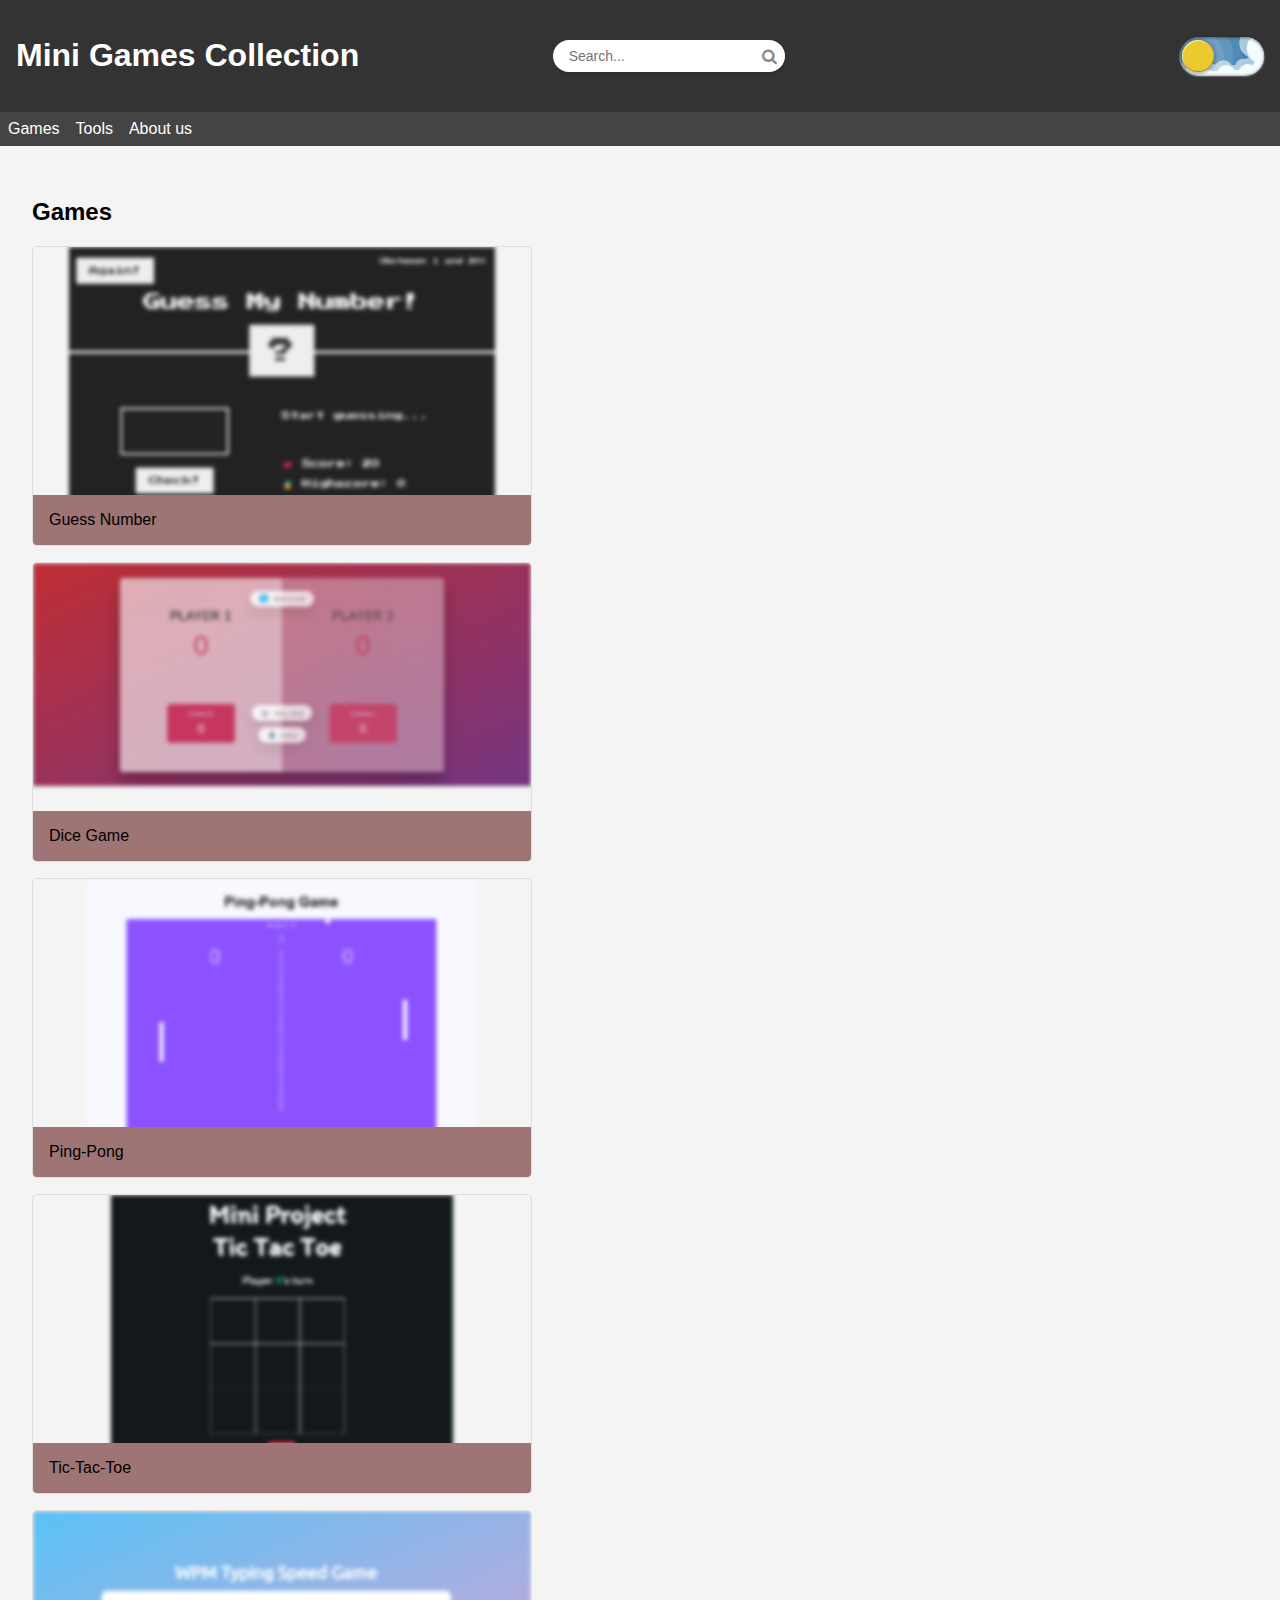
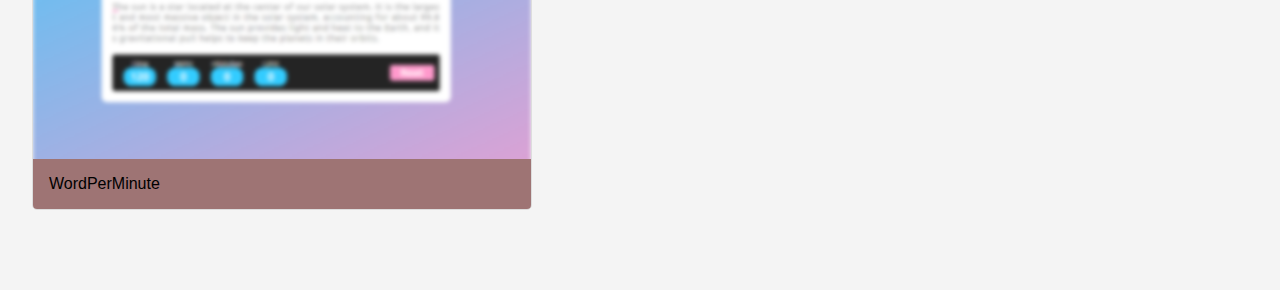
<file: index.html>
<!DOCTYPE html>
<html lang="en">

<head>
  <meta charset="UTF-8" />
  <meta name="viewport" content="width=device-width, initial-scale=1.0" />
  <link rel="stylesheet" href="style.css" />
  <link rel="stylesheet" href="toggleButton.css">
  <link rel="stylesheet" href="search-bar.css">
  <link rel="stylesheet" href="https://cdnjs.cloudflare.com/ajax/libs/font-awesome/4.7.0/css/font-awesome.min.css">
  <link rel="stylesheet" href="https://cdnjs.cloudflare.com/ajax/libs/font-awesome/4.7.0/css/font-awesome.min.css">
  <script defer src="script.js"></script>
  <title>Mini Games Collection</title>
</head>

<body>
  <header>
    <h1>Mini Games Collection</h1>


    <div class="search-container">
      <input type="text" id="searchBar" oninput="search()" placeholder="Search..." />
      <i class="fa fa-search"></i>
    </div>

    <div id="searchResults"></div>


    <label class="theme-switch">
      <input type="checkbox" class="theme-switch__checkbox" id="darkModeToggle">
      <div class="theme-switch__container">
        <div class="theme-switch__clouds"></div>
        <div class="theme-switch__stars-container">
          <svg xmlns="http://www.w3.org/2000/svg" viewBox="0 0 144 55" fill="none">
            <path fill-rule="evenodd" clip-rule="evenodd"
              d="M135.831 3.00688C135.055 3.85027 134.111 4.29946 133 4.35447C134.111 4.40947 135.055 4.85867 135.831 5.71123C136.607 6.55462 136.996 7.56303 136.996 8.72727C136.996 7.95722 137.172 7.25134 137.525 6.59129C137.886 5.93124 138.372 5.39954 138.98 5.00535C139.598 4.60199 140.268 4.39114 141 4.35447C139.88 4.2903 138.936 3.85027 138.16 3.00688C137.384 2.16348 136.996 1.16425 136.996 0C136.996 1.16425 136.607 2.16348 135.831 3.00688ZM31 23.3545C32.1114 23.2995 33.0551 22.8503 33.8313 22.0069C34.6075 21.1635 34.9956 20.1642 34.9956 19C34.9956 20.1642 35.3837 21.1635 36.1599 22.0069C36.9361 22.8503 37.8798 23.2903 39 23.3545C38.2679 23.3911 37.5976 23.602 36.9802 24.0053C36.3716 24.3995 35.8864 24.9312 35.5248 25.5913C35.172 26.2513 34.9956 26.9572 34.9956 27.7273C34.9956 26.563 34.6075 25.5546 33.8313 24.7112C33.0551 23.8587 32.1114 23.4095 31 23.3545ZM0 36.3545C1.11136 36.2995 2.05513 35.8503 2.83131 35.0069C3.6075 34.1635 3.99559 33.1642 3.99559 32C3.99559 33.1642 4.38368 34.1635 5.15987 35.0069C5.93605 35.8503 6.87982 36.2903 8 36.3545C7.26792 36.3911 6.59757 36.602 5.98015 37.0053C5.37155 37.3995 4.88644 37.9312 4.52481 38.5913C4.172 39.2513 3.99559 39.9572 3.99559 40.7273C3.99559 39.563 3.6075 38.5546 2.83131 37.7112C2.05513 36.8587 1.11136 36.4095 0 36.3545ZM56.8313 24.0069C56.0551 24.8503 55.1114 25.2995 54 25.3545C55.1114 25.4095 56.0551 25.8587 56.8313 26.7112C57.6075 27.5546 57.9956 28.563 57.9956 29.7273C57.9956 28.9572 58.172 28.2513 58.5248 27.5913C58.8864 26.9312 59.3716 26.3995 59.9802 26.0053C60.5976 25.602 61.2679 25.3911 62 25.3545C60.8798 25.2903 59.9361 24.8503 59.1599 24.0069C58.3837 23.1635 57.9956 22.1642 57.9956 21C57.9956 22.1642 57.6075 23.1635 56.8313 24.0069ZM81 25.3545C82.1114 25.2995 83.0551 24.8503 83.8313 24.0069C84.6075 23.1635 84.9956 22.1642 84.9956 21C84.9956 22.1642 85.3837 23.1635 86.1599 24.0069C86.9361 24.8503 87.8798 25.2903 89 25.3545C88.2679 25.3911 87.5976 25.602 86.9802 26.0053C86.3716 26.3995 85.8864 26.9312 85.5248 27.5913C85.172 28.2513 84.9956 28.9572 84.9956 29.7273C84.9956 28.563 84.6075 27.5546 83.8313 26.7112C83.0551 25.8587 82.1114 25.4095 81 25.3545ZM136 36.3545C137.111 36.2995 138.055 35.8503 138.831 35.0069C139.607 34.1635 139.996 33.1642 139.996 32C139.996 33.1642 140.384 34.1635 141.16 35.0069C141.936 35.8503 142.88 36.2903 144 36.3545C143.268 36.3911 142.598 36.602 141.98 37.0053C141.372 37.3995 140.886 37.9312 140.525 38.5913C140.172 39.2513 139.996 39.9572 139.996 40.7273C139.996 39.563 139.607 38.5546 138.831 37.7112C138.055 36.8587 137.111 36.4095 136 36.3545ZM101.831 49.0069C101.055 49.8503 100.111 50.2995 99 50.3545C100.111 50.4095 101.055 50.8587 101.831 51.7112C102.607 52.5546 102.996 53.563 102.996 54.7273C102.996 53.9572 103.172 53.2513 103.525 52.5913C103.886 51.9312 104.372 51.3995 104.98 51.0053C105.598 50.602 106.268 50.3911 107 50.3545C105.88 50.2903 104.936 49.8503 104.16 49.0069C103.384 48.1635 102.996 47.1642 102.996 46C102.996 47.1642 102.607 48.1635 101.831 49.0069Z"
              fill="currentColor"></path>
          </svg>
        </div>
        <div class="theme-switch__circle-container">
          <div class="theme-switch__sun-moon-container">
            <div class="theme-switch__moon">
              <div class="theme-switch__spot"></div>
              <div class="theme-switch__spot"></div>
              <div class="theme-switch__spot"></div>
            </div>
          </div>
        </div>
      </div>
    </label>
  </header>

  <nav>
    <ul>
      <li>
        <a href="javascript:void(0);" onclick="showSection('games')">Games</a>
      </li>
      <li>
        <a href="javascript:void(0);" onclick="showSection('tools')">Tools</a>
      </li>
      <li>
        <a href="javascript:void(0);" onclick="showSection('about')">About us</a>
      </li>
    </ul>
  </nav>

  <main>
    <section id="games">
      <h2>Games</h2>
      <div class="tile" onclick="previewCode('game1')">
        <img src="games\GuessNumber\img.png" alt="Game 1 " />
        <p>Guess Number</p>
      </div>
      <div class="tile" onclick="previewCode('game2')">
        <img src="games\DiceGame\img.png" alt="Game 2" />
        <p>Dice Game</p>
      </div>
      <div class="tile" onclick="previewCode('game3')">
        <img src="games/Ping-Pong/img.png" alt="Game 3" />
        <p>Ping-Pong</p>
      </div>
      <div class="tile" onclick="previewCode('game4')">
        <img src="games/Tic-Tac-Toe/img.png" alt="Game 4" />
        <p>Tic-Tac-Toe</p>
      </div>

      <div class="tile" onclick="previewCode('game5')">
        <img src="games/WordPerMinute/img.png" alt="Game 5" />
        <p>WordPerMinute</p>
      </div>
      <!-- <div class="tile" onclick="previewCode('game6')">
        <img src="images/game4_preview.jpg" alt="Game 6" />
        <p>Game 6</p>
      </div>

      <div class="tile" onclick="previewCode('game7')">
        <img src="images/game5_preview.jpg" alt="Game 7" />
        <p>Game 7</p>
      </div>
      <div class="tile" onclick="previewCode('game8')">
        <img src="images/game4_preview.jpg" alt="Game 8" />
        <p>Game 8</p>
      </div>

      <div class="tile" onclick="previewCode('game9')">
        <img src="images/game5_preview.jpg" alt="Game 9" />
        <p>Game 9</p>
      </div>
      <div class="tile" onclick="previewCode('game10')">
        <img src="images/game4_preview.jpg" alt="Game 10" />
        <p>Game 10</p>
      </div> -->

      <!-- Add more game tiles as needed -->
    </section>

    <section id="tools">
      <h2>Tools</h2>
      <div class="tile" onclick="previewCode('tool1')">
        <img src="tools/WeatherApp/img.png" alt="Tool 1" />
        <p>WeatherApp</p>
      </div>
      <div class="tile" onclick="previewCode('tool2')">
        <img src="tools/Qrcode/img.png" alt="Tool 2" />
        <p>Qrcode creater</p>
      </div>
      <div class="tile" onclick="previewCode('tool3')">
        <img src="tools/PasswordGenrator/img.png" alt="Tool 3" />
        <p>Password Genrator</p>
      </div>
      <div class="tile" onclick="previewCode('tool4')">
        <img src="tools/ImageSearchEngine/img.png" alt="Tool 4" />
        <p>Image Search</p>
      </div>
      <div class="tile" onclick="previewCode('tool5')">
        <img src="tools/CurrancyExchange/img.png" alt="Tool 5" />
        <p>Currency Converter</p>
      </div>
      <!-- <div class="tile" onclick="previewCode('tool6')">
        <img src="images/tool1_preview.jpg" alt="Tool 6" />
        <p>Tool 6</p>
      </div>
      <div class="tile" onclick="previewCode('tool7')">
        <img src="images/tool1_preview.jpg" alt="Tool 7" />
        <p>Tool 7</p>
      </div>
      <div class="tile" onclick="previewCode('tool8')">
        <img src="images/tool1_preview.jpg" alt="Tool 8" />
        <p>Tool 8</p>
      </div>
      <div class="tile" onclick="previewCode('tool9')">
        <img src="images/tool1_preview.jpg" alt="Tool 9" />
        <p>Tool 9</p>
      </div>
      <div class="tile" onclick="previewCode('tool10')">
        <img src="images/tool1_preview.jpg" alt="Tool 10" />
        <p>Tool 10</p>
      </div> -->
      <!-- Add more tool tiles as needed -->
    </section>

    <section id="about">
      <h2>About us</h2>
      <div class="tile" onclick="previewCode('survey')">
        <img src="aboutus/AngularProject/img.png" alt="survey" />
        <p>Survey form</p>
        <!-- Add content for the About us section -->
    </section>
  </main>


  <footer>
    <!-- Add footer content if needed -->
  </footer>
</body>

</html>
</file>
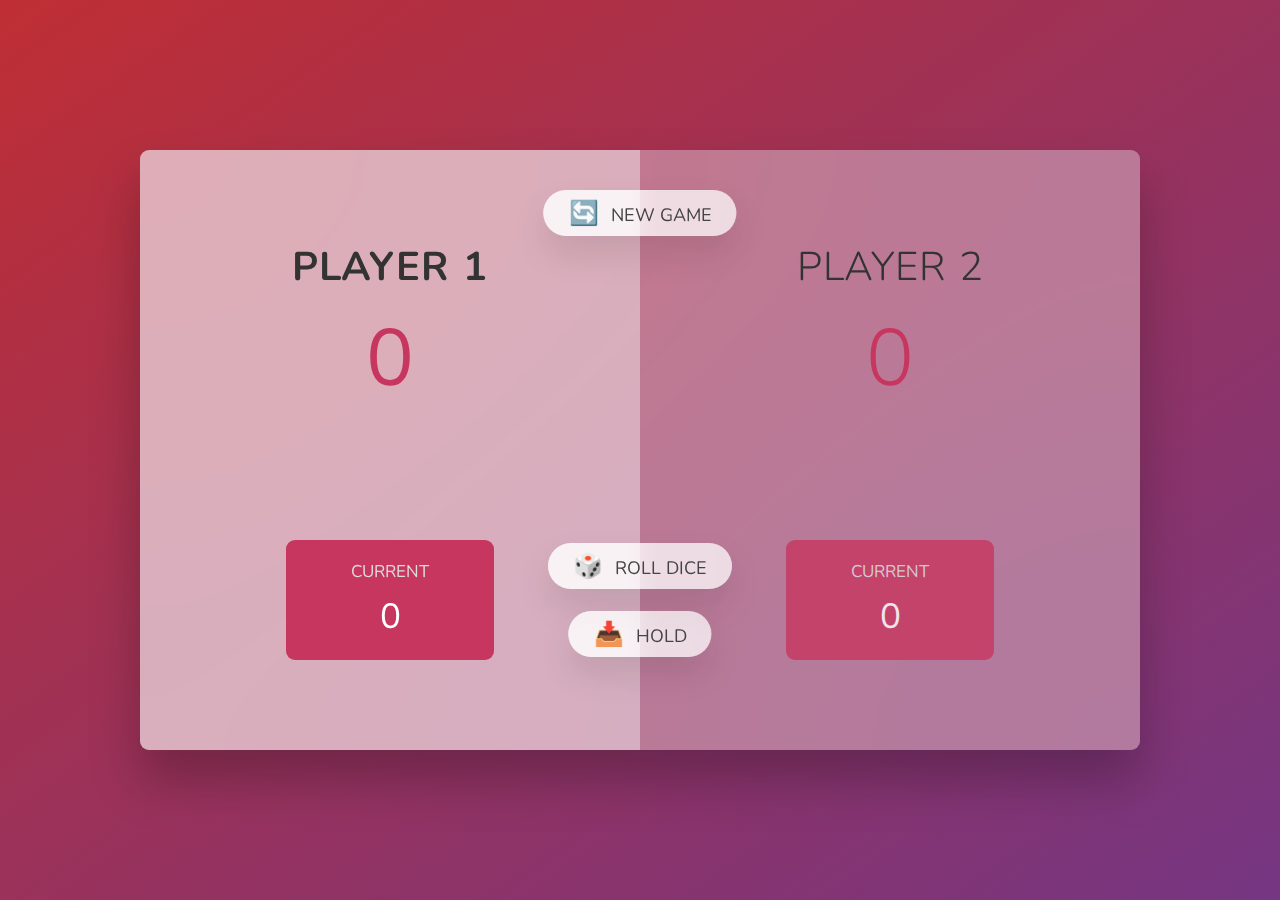
<file: games/DiceGame/index.html>
<!DOCTYPE html>
<html lang="en">
  <head>
    <meta charset="UTF-8" />
    <meta name="viewport" content="width=device-width, initial-scale=1.0" />
    <meta http-equiv="X-UA-Compatible" content="ie=edge" />
    <link rel="stylesheet" href="style.css" />
    <title>Pig Game</title>
  </head>
  <body>
    <main>
      <section class="player player--0 player--active">
        <h2 class="name" id="name--0">Player 1</h2>
        <p class="score" id="score--0">43</p>
        <div class="current">
          <p class="current-label">Current</p>
          <p class="current-score" id="current--0">0</p>
        </div>
      </section>
      <section class="player player--1">
        <h2 class="name" id="name--1">Player 2</h2>
        <p class="score" id="score--1">24</p>
        <div class="current">
          <p class="current-label">Current</p>
          <p class="current-score" id="current--1">0</p>
        </div>
      </section>

      <img src="dice-5.png" alt="Playing dice" class="dice" />
      <button class="btn btn--new">🔄 New game</button>
      <button class="btn btn--roll">🎲 Roll dice</button>
      <button class="btn btn--hold">📥 Hold</button>
    </main>
    <script src="script.js"></script>
  </body>
</html>
</file>
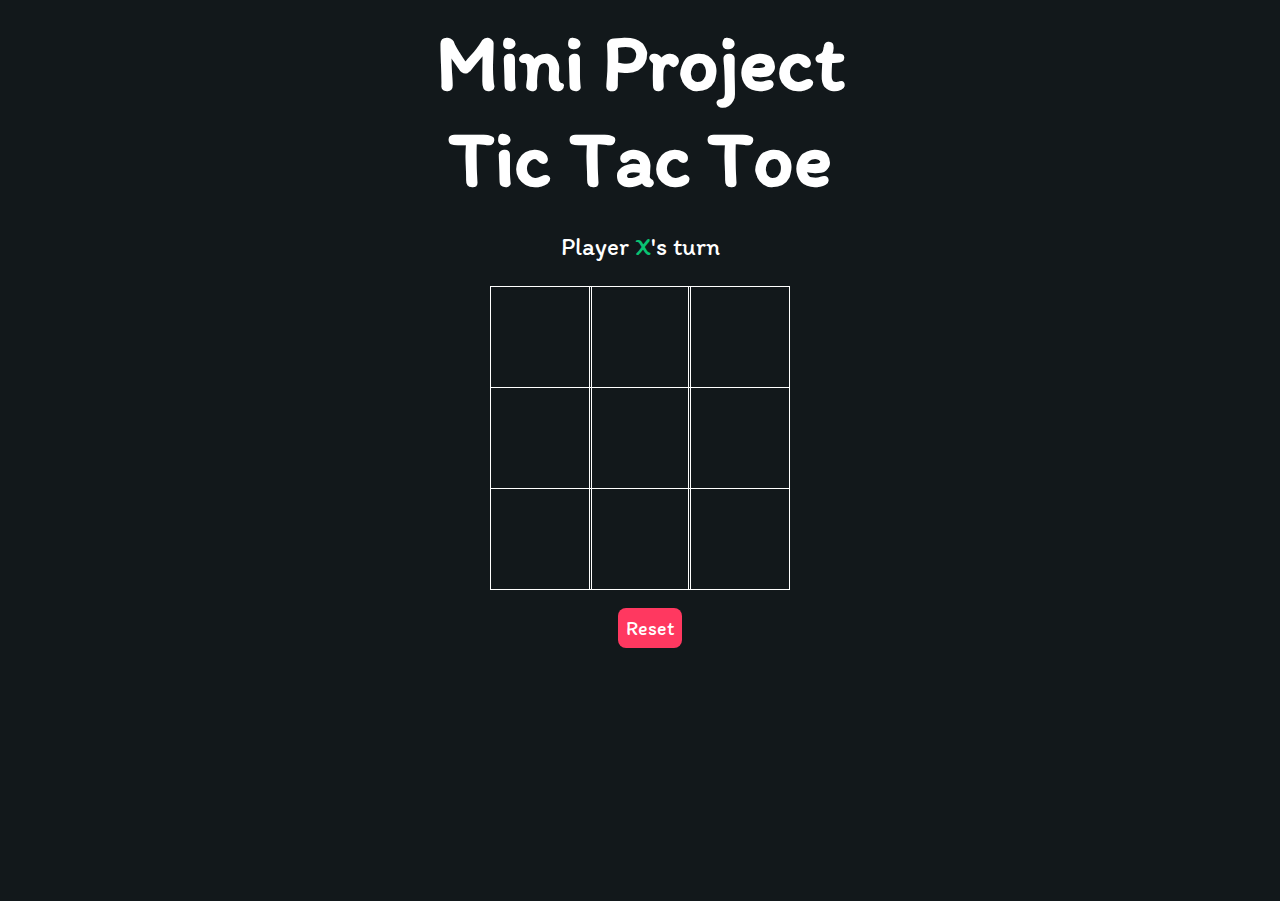
<file: games/Tic-Tac-Toe/index.html>
<html lang="en">

<head>
    <meta charset="UTF-8">
    <meta http-equiv="X-UA-Compatible" content="IE=edge">
    <meta name="viewport" content="width=device-width, initial-scale=1.0">
    <link rel="stylesheet" href="style.css">
    <link rel="preconnect" href="https://fonts.gstatic.com">
    <link href="https://fonts.googleapis.com/css2?family=Itim&display=swap" rel="stylesheet">
    <script src="./script.js"></script>
    <title>Tic-Tac-Toe</title>
</head>

<body>
    <main class="background">
        <section class="title">
            <h1>Mini Project <br>Tic Tac Toe</h1>
        </section>
        <section class="display">
            Player <span class="display-player playerX">X</span>'s turn
        </section>
        <section class="container">
            <div class="tile"></div>
            <div class="tile"></div>
            <div class="tile"></div>
            <div class="tile"></div>
            <div class="tile"></div>
            <div class="tile"></div>
            <div class="tile"></div>
            <div class="tile"></div>
            <div class="tile"></div>
        </section>
        <section class="display announcer hide"></section>
        <section class="controls">
            <button id="reset">Reset</button>

        </section>
    </main>
</body>

</html>
</file>
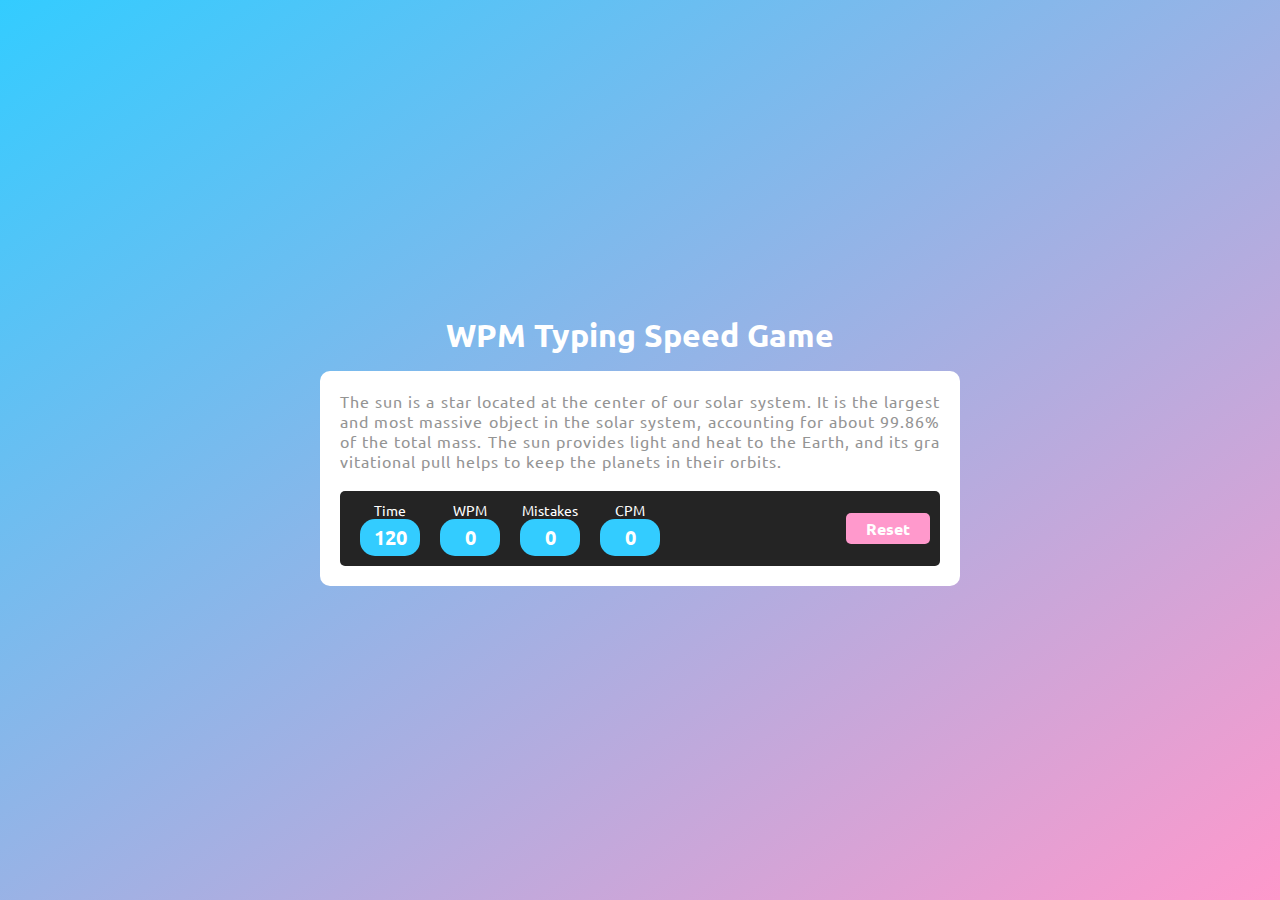
<file: games/WordPerMinute/index.html>
<!DOCTYPE html>
<html lang="en">

<head>
    <meta charset="UTF-8">
    <meta http-equiv="X-UA-Compatible" content="IE=edge">
    <meta name="viewport" content="width=device-width, initial-scale=1.0">
    <title>Document</title>
</head>
<style>
    @import url('https://fonts.googleapis.com/css2?family=Ubuntu&display=swap');

    * {
        margin: 0px;
        padding: 0px;
        font-family: 'Ubuntu', sans-serif;
    }

    body {
        background: linear-gradient(to bottom right, #33ccff 0%, #ff99cc 100%);
        background-repeat: no-repeat;
        min-height: 100vh;
        display: flex;
        flex-direction: column;
        justify-content: center;
        align-items: center;
    }

    h1 {
        color: white;
        margin-bottom: 15px;
    }

    .container {
        width: 100%;
        max-width: 600px;
        background-color: white;
        border-radius: 10px;
        padding: 20px;
        position: relative;
    }


    .container input {
        z-index: -10;
        position: absolute;
        opacity: 0;
    }

    #pg {
        background-color: white;
        color: rgb(148, 148, 148);
        word-break: break-all;
        letter-spacing: 1px;
        text-align: justify;
    }


    /* #pg::selection{
        background-color: #ff99cc;
        color: black;
    } */


    .containerin {
        display: flex;
        justify-content: space-between;
        align-items: center;
        margin-top: 20px;
        background-color: #242424;
        padding: 10px;
        border-radius: 5px;
    }

    .result {
        display: flex;
        color: white;
        /* justify-content: space-between; */
        width: 90%;
    }

    .result .txt1 {
        font-size: 14px;
    }

    .result .txt2 {
        font-size: 20px;
        font-weight: bold;
        background-color: #33ccff;
        /* width: 100%; */
        /* min-width: 150px; */
        border-radius: 15px;
        padding: 5px;
        text-align: center;
        min-width: 50px;
        /* margin-left: 5px; */
    }

    .result div {
        display: flex;
        align-items: center;
        flex-direction: column;
        margin: 0px 10px;
    }


    .containerin button {
        background-color: #ff99cc;
        color: white;
        border: none;
        padding: 5px 20px;
        font-size: 16px;
        font-weight: bold;
        cursor: pointer;
        border-radius: 5px;
    }

    #pg span {
        position: relative;
    }

    #pg span.active::before {
        position: absolute;
        content: '';
        height: 2px;
        background-color: #ff99cc;
        width: 100%;
        bottom: 0;
        left: 0;
        opacity: 0;
        animation: blink 1s ease-in-out infinite;
    }

    @keyframes blink {
        50% {
            opacity: 1;
        }
    }

    #pg span.correct {
        color: green;
    }

    #pg span.incorrect {
        color: red;
    }
</style>

<body>
    <h1>WPM Typing Speed Game</h1>
    <div class="container">
        <input type="text" class="textinput" />

        <div class="background-text">
            <p id="pg">

            </p>

            <div class="containerin">
                <div class="result">
                    <div class="time">
                        <p class="txt1">Time</p>
                        <p class="txt2"></p>
                    </div>

                    <div class="wpm">
                        <p class="txt1">WPM</p>
                        <p class="txt2">0</p>
                    </div>

                    <div class="mistake">
                        <p class="txt1">Mistakes</p>
                        <p class="txt2">0</p>
                    </div>

                    <div class="cpm">
                        <p class="txt1">CPM</p>
                        <p class="txt2">0</p>
                    </div>
                </div>
                <button>Reset</button>
            </div>
        </div>
    </div>
</body>


<script>
    const paragraphs = [
        "The sun is a star located at the center of our solar system. It is the largest and most massive object in the solar system, accounting for about 99.86% of the total mass. The sun provides light and heat to the Earth, and its gravitational pull helps to keep the planets in their orbits.",
        "The Earth is the third planet from the sun and the fifth largest planet in the solar system. It has one natural satellite, the moon, which is the largest relative to its host planet in the solar system. Earth is the only known planet to have liquid water on its surface, and is home to a diverse range of life forms.",
        "The moon is the Earth's only natural satellite. It was formed about 4.5 billion years ago, shortly after the formation of the solar system. The moon has a significant effect on the Earth, as its gravitational pull causes tides and affects the rotation of the planet. It is also the location of the first human landing in 1969 by astronauts of the Apollo 11 mission.",
        "Mars is the fourth planet from the sun and is commonly referred to as the Red Planet. It is the second closest planet to Earth, and is often studied by scientists for the possibility of supporting life. Mars has a thin atmosphere, and its surface is covered with a layer of iron oxide, giving it a reddish appearance.",
        "Jupiter is the fifth planet from the sun and is the largest planet in the solar system. It is a gas giant, meaning that it is primarily composed of hydrogen and helium. Jupiter has a strong magnetic field and a large number of moons, including the four largest, known as the Galilean moons."
    ]

    const pg = document.getElementById('pg');
    const userinput = document.querySelector('.textinput');
    const resetbtn = document.querySelector('.containerin button');
    const totaltime = document.querySelector('.time .txt2');
    const totalwpm = document.querySelector('.wpm .txt2');
    const totalmistake = document.querySelector('.mistake .txt2');
    const totalcpm = document.querySelector('.cpm .txt2');
    let timer;
    let maxTime = 120;
    let timeRemaining = maxTime;
    let charIndex = 0;
    let mistakes = 0;
    let isTyping = 0;

    const setparagraph = () => {
        const randIndex = Math.floor(Math.random() * paragraphs.length)
        pg.innerText = "";
        paragraphs[randIndex].split("").forEach(char => {
            // console.log(char);
            pg.innerHTML += `<span>${char}</span>`
        })

        pg.querySelectorAll('span')[0].classList.add('active');
        document.addEventListener("keydown", () => userinput.focus())
        pg.addEventListener("click", () => userinput.focus())

        totalmistake.innerText = 0;
        totalcpm.innerText = 0;
        totalwpm.innerText = 0;
        totaltime.innerText = timeRemaining;
    }



    const startTyping = () => {
        let characters = pg.querySelectorAll('span');
        // console.log(characters);
        //the
        //you
        let typedChar = userinput.value.split("")[charIndex];
        if (charIndex < characters.length - 1 && timeRemaining > 0) {
            if (!isTyping) {
                // 0 or false
                timer = setInterval(startTimer, 1000);
                isTyping = true;
            }

            if (typedChar == null) {
                if (charIndex > 0) {
                    charIndex--;
                    if (characters[charIndex].classList.contains("incorrect")) {
                        mistakes--;
                    }
                    characters[charIndex].classList.remove("incorrect", "correct");
                }
            }
            else {
                if (characters[charIndex].innerText == typedChar) {
                    characters[charIndex].classList.add("correct");

                }
                else {
                    characters[charIndex].classList.add("incorrect");
                    mistakes++;
                }
                charIndex++;
            }

            characters.forEach(char => {
                char.classList.remove("active");
            })
            characters[charIndex].classList.add("active");

            // WPM is calculated by dividing the number of characters typed correctly (charIndex - mistakes) by 5 (the average number of characters per word) and dividing that result by the time it took to type those words (maxTime - timeRemaining), and then multiplying the result by 60 to convert to minutes.


            let wpm = Math.round(((charIndex - mistakes) / 5) / (maxTime - timeRemaining) * 60)
            wpm = wpm < 0 || !wpm || wpm == Infinity ? 0 : wpm;
            totalwpm.innerText = wpm;
            totalmistake.innerText = mistakes;
            totalcpm.innerText = charIndex - mistakes;
        }

        else {
            clearInterval(timer);
            isTyping = false;
        }
    }
    const startTimer = () => {
        if (timeRemaining > 0) {
            timeRemaining--;
            totaltime.innerText = timeRemaining;
            let wpm = Math.round(((charIndex - mistakes) / 5) / (maxTime - timeRemaining) * 60)
            totalwpm.innerHTMl = wpm;
        }
        else {
            clearInterval(timer);
            isTyping = false;
        }
    }
    const resetGame = () => {
        setparagraph();
        clearInterval(timer)
        timeRemaining = maxTime;
        charIndex = 0;
        mistakes = 0;
        isTyping = 0;
        userinput.value = "";
        totaltime.innerText = timeRemaining;
        totalwpm.innerText = 0;
        totalmistake.innerText = 0;
        totalcpm.innerText = 0;
    }

    setparagraph();
    resetbtn.addEventListener('click', resetGame);
    userinput.addEventListener('input', startTyping);
</script>

</html>
</file>
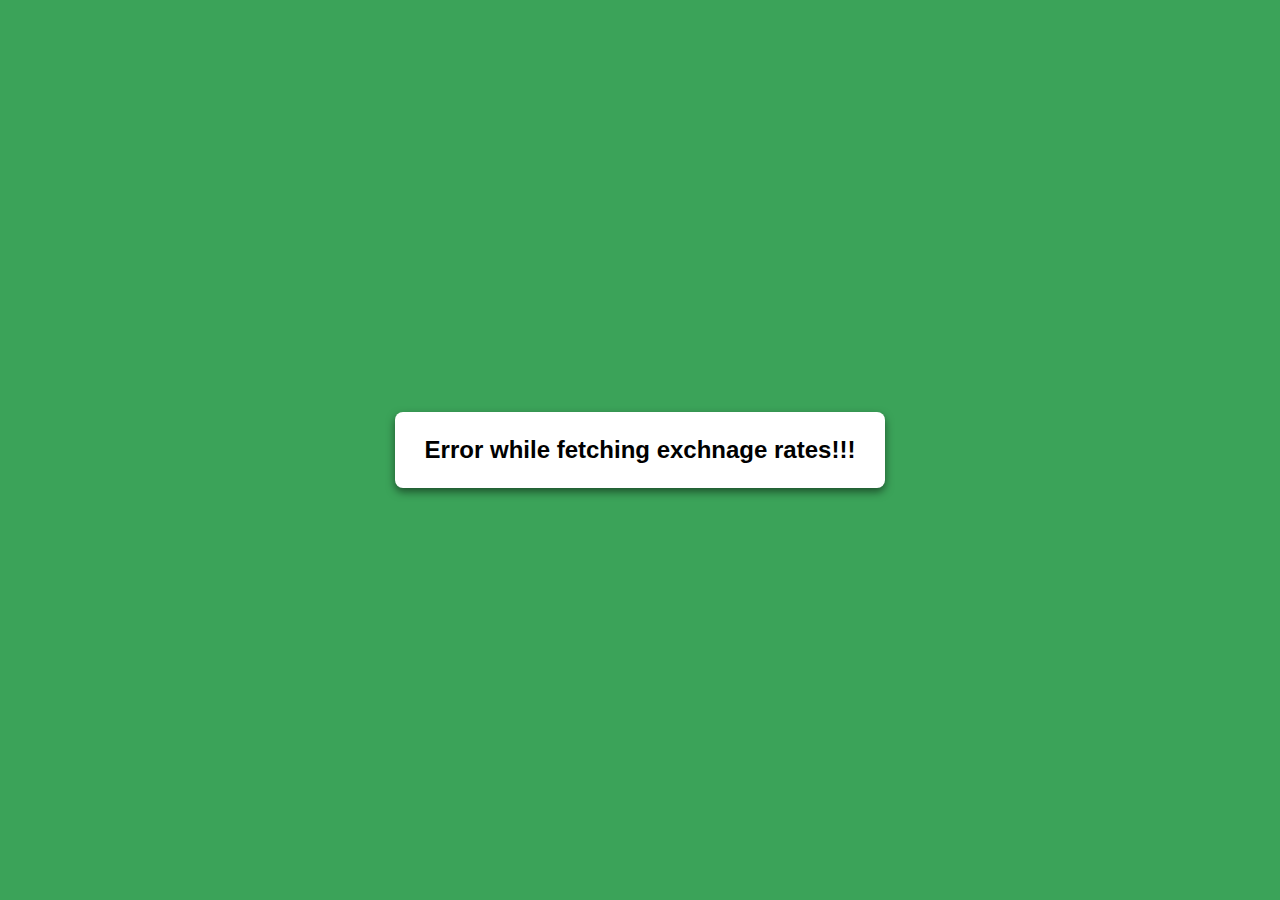
<file: tools/CurrancyExchange/index.html>
<!DOCTYPE html>
<html>

<head>
    <meta charset="utf-8">
    <title>Currency Converter</title>
    <meta name="viewport" content="width=device-width, initial-scale=1">
    <link rel="stylesheet" href="style.css">
</head>

<body>
    <main>
        <section>

            <div class="converter-container">
                <h1>Currency Exchange</h1>
                <div class="input-container">
                    <input type="number" value="1" min="1" class="ammount" />
                    <select class="fromCurrency">
                        <option></option>
                    </select>
                </div>

                <div class="arrow">→</div>

                <div class="input-container">
                    <input type="number" class="convertedAmmount" disabled />
                    <select class="toCurrency">
                        <option></option>
                    </select>
                </div>

                <div class="result">1 USD = 82 INR</div>

            </div>

        </section>
    </main>

    <script src="script.js"></script>

</body>

</html>
</file>
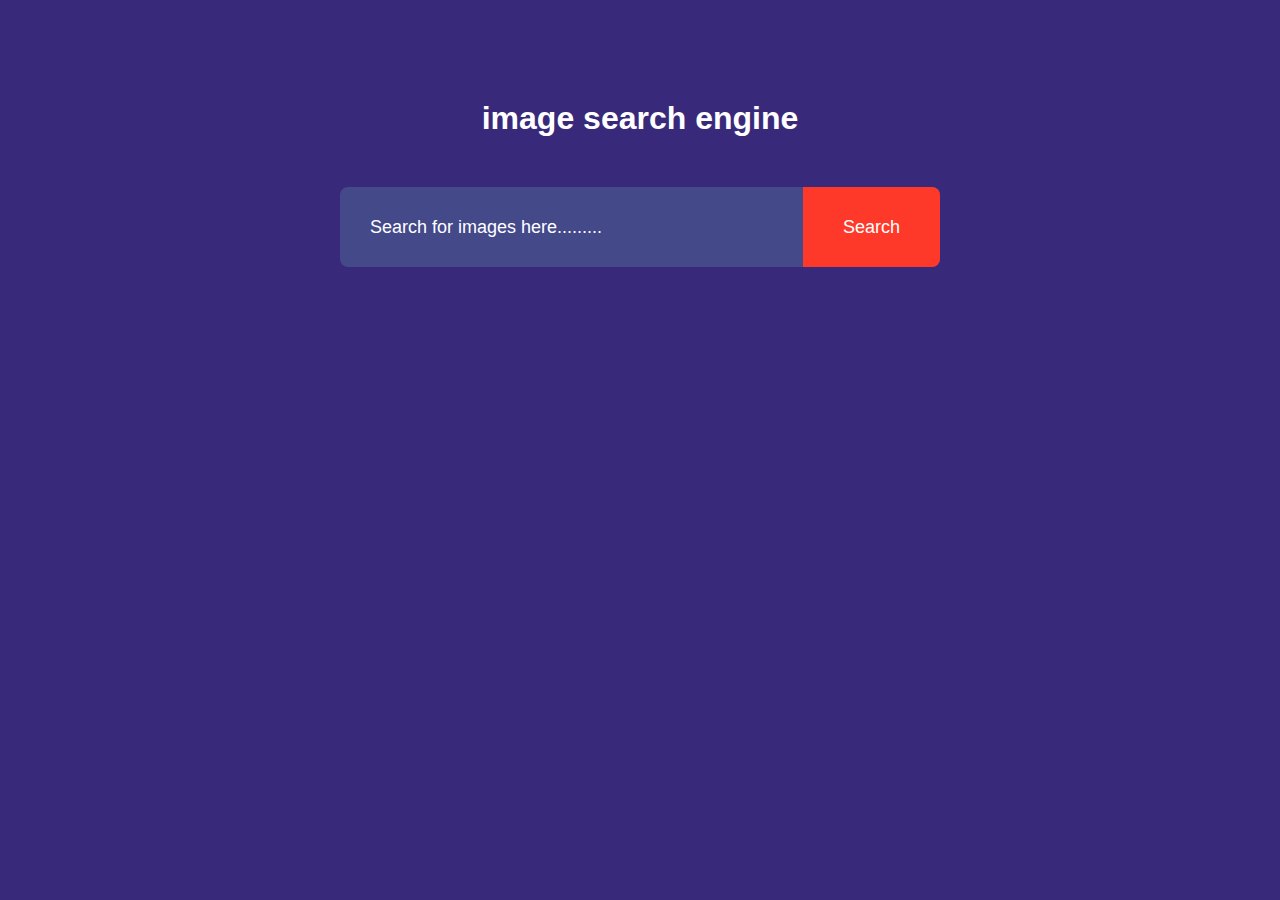
<file: tools/ImageSearchEngine/index.html>
<!DOCTYPE html>
<html>

<head>
    <meta charset="utf-8">
    <title></title>
    <meta name="description" content="">
    <meta name="viewport" content="width=device-width, initial-scale=1">
    <link rel="stylesheet" href="style.css">
</head>

<body>
    <h1>image search engine</h1>
    <form id="search-form">
        <input type="text" name="" id="search-box" placeholder="Search for images here.........">
        <button>Search</button>
    </form>
    <div id="search-result"></div>
    <button id="show-more-btn">Show more</button>






    <script src="script.js">
    </script>
</body>

</html>
</file>
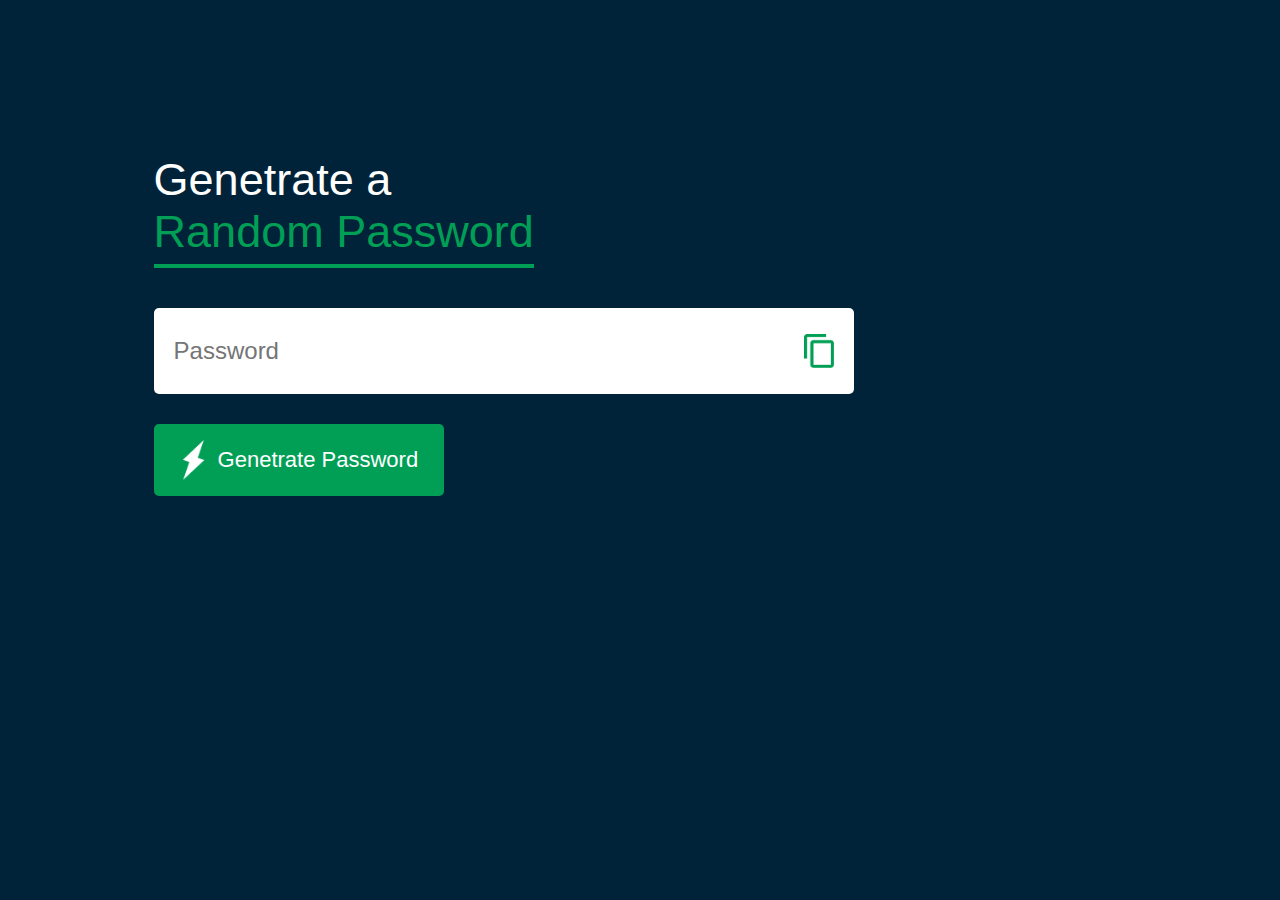
<file: tools/PasswordGenrator/index.html>
<!DOCTYPE html>

<html>

<head>
    <meta charset="utf-8">
    <title>Random Password Genrator</title>
    <meta name="viewport" content="width=device-width, initial-scale=1">
    <link rel="stylesheet" href="style.css">
</head>

<body>
    <div class="container">
        <h1>Genetrate a <br> <span>Random Password</h1>
        <div class="display">
            <input type="text" id="password" placeholder="Password">
            <img src="copy.png" onclick="copyPassword()">
        </div>
        <button onclick="createPassword()"><img src="generate.png">Genetrate Password</button>
    </div>

    <script>
        const passwordBox = document.getElementById("password");
        const length = 12;

        const upperCase = "ABCDEFGHIJKLMNOPQRSTUVWXYZ";
        const lowerCase = "abcdefghijklmnopqrstuvwxyz";
        const number = "0123456789";
        const symbols = "!@#$%^&*()_+{}[]?=<>\/";
        const allChars = upperCase + lowerCase + number + symbols;
        function createPassword() {
            let password = ""
            password += upperCase[Math.floor(Math.random() * upperCase.length)];
            password += lowerCase[Math.floor(Math.random() * lowerCase.length)];
            password += number[Math.floor(Math.random() * number.length)];
            password += symbols[Math.floor(Math.random() * symbols.length)];

            while (length > password.length) {
                password += allChars[Math.floor(Math.random() * allChars.length)];
            }
            passwordBox.value = password;
        };

        function copyPassword() {
            passwordBox.select();
            document.execCommand("copy");
        }
    </script>
</body>

</html>
</file>
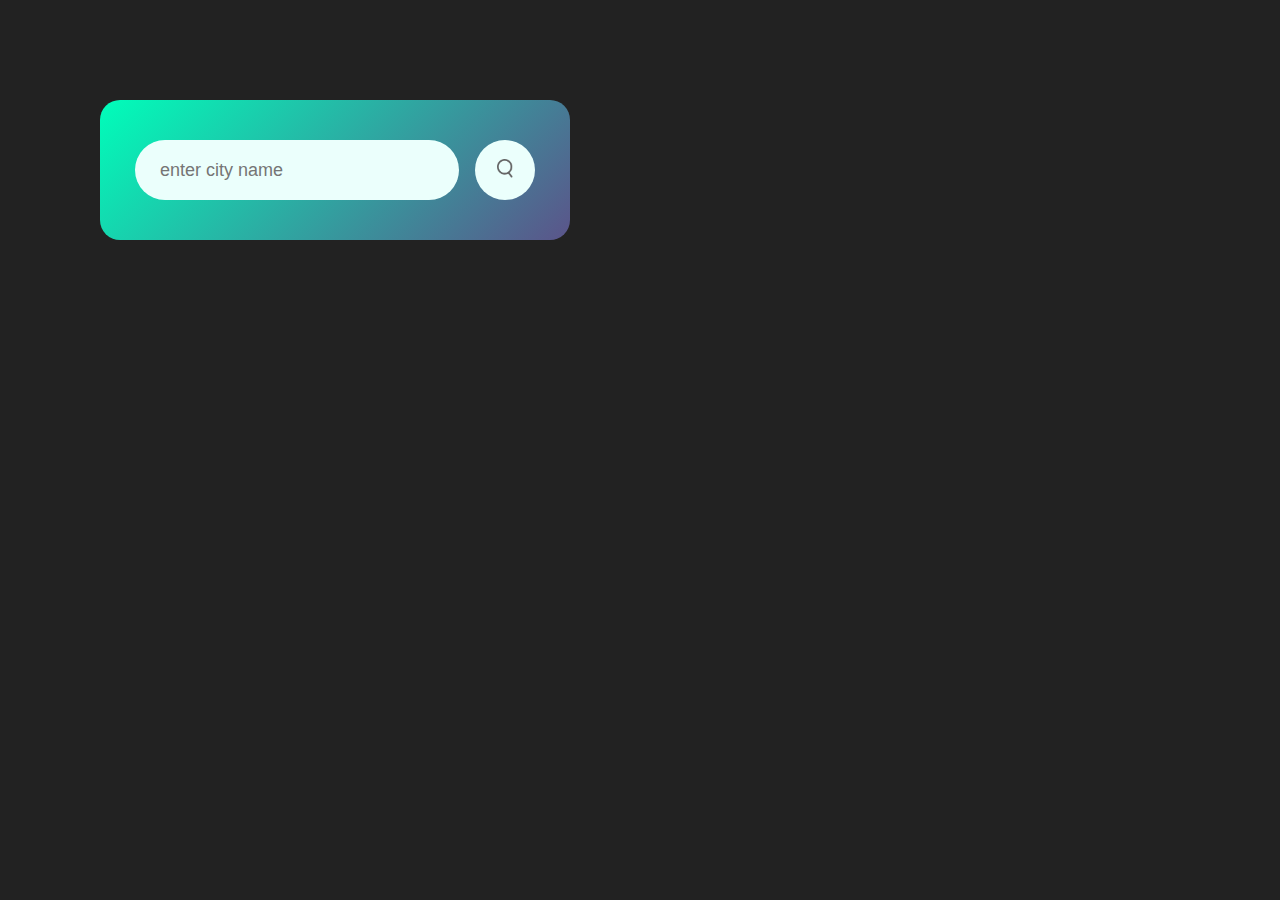
<file: tools/WeatherApp/index.html>
<!Doctype html>

<head>
    <meta charset="utf-8">
    <meta http-equiv="X-UA-Compatible" content="IE=edge">
    <title>Weather App</title>
    <meta name="description" content="">
    <meta name="viewport" content="width=device-width, initial-scale=1">
    <link rel="stylesheet" href="style.css">
</head>

<body>
    <div class="card">
        <div class="search">
            <input type="text" placeholder="enter city name" spellcheck="false">
            <button><img src="images\search.png"></button>
        </div>

        <div class="error">
            <p>Invalid city name</p>
        </div>
        <div class="weather">
            <img src="images/rain.png" class="weather-icon">
            <h1 class="temp">22°C</h1>
            <h2 class="city">New York</h2>
            <div class="details">
                <div class="col">
                    <img src="images/humidity.png">
                    <div>
                        <p class="humidity">50%</p>
                        <p>Humidity</p>
                    </div>
                </div>
                <div class="col">
                    <img src="images/wind.png">
                    <div>
                        <p class="wind">15 km/h</p>
                        <p>wind Speed</p>
                    </div>
                </div>
            </div>
        </div>
    </div>
    <script>
        const apiKey = "abc";
        const apiUrl = "https://api.openweathermap.org/data/2.5/weather?units=metric&q=";

        const searchBox = document.querySelector(".search input");
        const searchBtn = document.querySelector(".search button")
        const weatherIcon = document.querySelector(".weather-icon");

        async function checkWeather(city) {
            const response = await fetch(apiUrl + city + `&appid=${apiKey}`);

            if (response.status == 404) {
                document.querySelector(".error").style.display = "block";
                document.querySelector(".weather").style.display = "none";
            } else {
                var data = await response.json();
                console.log(data);

                document.querySelector(".city").innerHTML = data.name;
                document.querySelector(".temp").innerHTML = Math.round(data.main.temp) + "°C";
                document.querySelector(".humidity").innerHTML = data.main.humidity + "%";
                document.querySelector(".wind").innerHTML = data.wind.speed + "km/h";

                if (data.weather[0].main == "Clouds") {
                    weatherIcon.src = "images/clouds.png";
                } else if (data.weather[0].main == "Clear") {
                    weatherIcon.src = "images/clear.png";
                } else if (data.weather[0].main == "Rain") {
                    weatherIcon.src = "images/rain.png";
                } else if (data.weather[0].main == "Drizzle") {
                    weatherIcon.src = "images/drizzle.png";
                } else if (data.weather[0].main == "mist") {
                    weatherIcon.src = "images/mist.png";
                }

                document.querySelector(".weather").style.display = "block";
                document.querySelector(".error").style.display = "none";
            }
        }
        searchBtn.addEventListener("click", () => {
            checkWeather(searchBox.value);
        })
        checkWeather(city);
    </script>
</body>

</html>



<!-- https://api.openweathermap.org/data/2.5/weather?q=germany&appid=ce0fa35846c5a6e6791439dda93a5675&units=metric -->
</file>
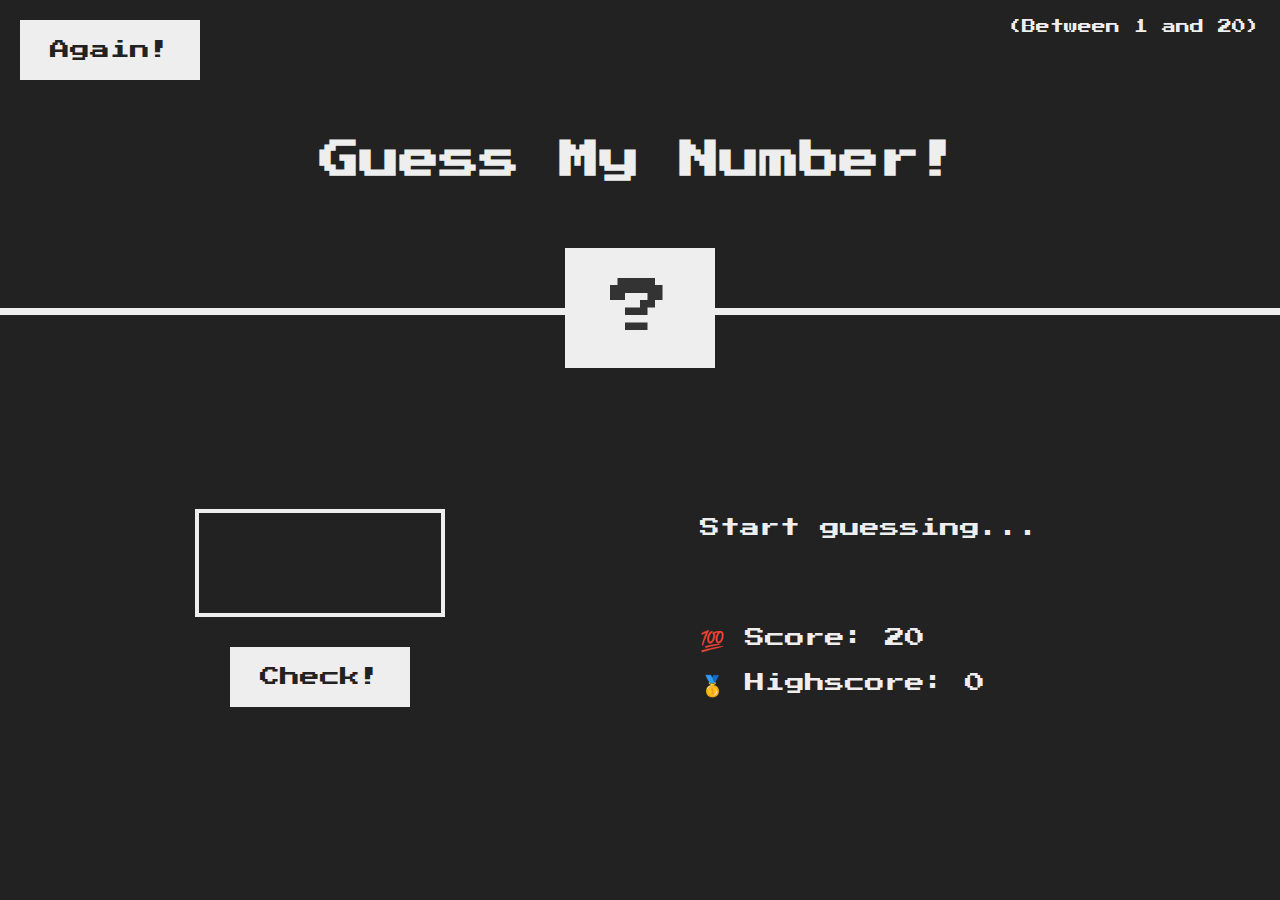
<file: games/GuessNumber/game1.html>
<!DOCTYPE html>
<html lang="en">
  <head>
    <meta charset="UTF-8" />
    <meta name="viewport" content="width=device-width, initial-scale=1.0" />
    <meta http-equiv="X-UA-Compatible" content="ie=edge" />
    <link rel="stylesheet" href="style.css" />
    <title>Guess My Number!</title>
  </head>
  <body>
    <header>
      <h1>Guess My Number!</h1>
      <p class="between">(Between 1 and 20)</p>
      <button class="btn again">Again!</button>
      <div class="number">?</div>
    </header>
    <main>
      <section class="left">
        <input type="number" class="guess" />
        <button class="btn check">Check!</button>
      </section>
      <section class="right">
        <p class="message">Start guessing...</p>
        <p class="label-score">💯 Score: <span class="score">20</span></p>
        <p class="label-highscore">
          🥇 Highscore: <span class="highscore">0</span>
        </p>
      </section>
    </main>
    <script src="script.js"></script>
  </body>
</html>
</file>
<file: style.css>
body {
  font-family: Arial, sans-serif;
  margin: 0;
  padding: 0;
  background-color: #f4f4f4;
  transition: background-color 0.3s;
  /* Add transition for a smooth effect */
}

.dark-mode {
  background-color: #333;
  /* Dark background color */
  color: #fff;
  /* Light text color */
}

header {
  background-color: #333;
  color: #fff;
  padding: 1rem;
  display: flex;
  justify-content: space-between;
  align-items: center;
}

nav {
  background-color: #444;
  padding: 0.5rem;
}

ul {
  list-style-type: none;
  padding: 0;
  margin: 0;
  display: flex;
}

li {
  margin-right: 1rem;
}

a {
  text-decoration: none;
  color: #fff;
}

section {
  margin-bottom: 2rem;
  flex: 1;
  /* Distribute available space equally among sections */
}

main {
  padding: 2rem;
  display: flex;
  flex-wrap: wrap;
  justify-content: space-between;
}

.tile {
  position: relative;
  /* Set position to relative for child positioning */
  cursor: pointer;
  border: 1px solid #ddd;
  border-radius: 5px;
  margin-bottom: 1rem;
  overflow: hidden;
  /* Hide overflow content if the image is larger than the tile */
  transition: transform 0.3s;
  box-sizing: border-box;
  width: 500px;
  height: 300px;
  /* Set a fixed height for the tiles */
}

.tile p {
  position: absolute;
  /* Set position to absolute for text positioning */
  bottom: 0;
  /* Position the text at the bottom of the tile */
  left: 0;
  right: 0;
  margin: 0;
  padding: 1rem;
  background: rgb(158, 116, 116);
}

.tile img {
  max-width: 100%;
  /* Scale image proportionally within the width of the container */
  max-height: 100%;
  /* Scale image proportionally within the height of the container */
  display: block;
  margin: auto;
  filter: blur(2px);
  /* Adjust the blur value as needed */
  /* Center the image within the container */
}

.tile:hover img {
  filter: blur(0);
  /* Remove blur on hover */
}

@media (max-width: 767px) {
  .tile {
    flex: 0 0 calc(50% - 1rem);
  }
}

@media (max-width: 480px) {
  .tile {
    flex: 0 0 100%;
  }
}


.toggle-container {
  display: flex;
  align-items: center;
  color: #fff;
}

.tile:hover {
  transform: scale(1.05);
}

#darkModeToggle {
  margin-left: 0.5rem;
}
</file>
<file: toggleButton.css>
.theme-switch {
  --toggle-size: 15px;
  /* the size is adjusted using font-size,
       this is not transform scale,
       so you can choose any size */
  --container-width: 5.625em;
  --container-height: 2.5em;
  --container-radius: 6.25em;
  /* radius 0 - minecraft mode :) */
  --container-light-bg: #3d7eae;
  --container-night-bg: #1d1f2c;
  --circle-container-diameter: 3.375em;
  --sun-moon-diameter: 2.125em;
  --sun-bg: #ecca2f;
  --moon-bg: #c4c9d1;
  --spot-color: #959db1;
  --circle-container-offset: calc(
    (var(--circle-container-diameter) - var(--container-height)) / 2 * -1
  );
  --stars-color: #fff;
  --clouds-color: #f3fdff;
  --back-clouds-color: #aacadf;
  --transition: 0.5s cubic-bezier(0, -0.02, 0.4, 1.25);
  --circle-transition: 0.3s cubic-bezier(0, -0.02, 0.35, 1.17);
}

.theme-switch,
.theme-switch *,
.theme-switch *::before,
.theme-switch *::after {
  -webkit-box-sizing: border-box;
  box-sizing: border-box;
  margin: 0;
  padding: 0;
  font-size: var(--toggle-size);
}

.theme-switch__container {
  width: var(--container-width);
  height: var(--container-height);
  background-color: var(--container-light-bg);
  border-radius: var(--container-radius);
  overflow: hidden;
  cursor: pointer;
  -webkit-box-shadow: 0em -0.062em 0.062em rgba(0, 0, 0, 0.25),
    0em 0.062em 0.125em rgba(255, 255, 255, 0.94);
  box-shadow: 0em -0.062em 0.062em rgba(0, 0, 0, 0.25),
    0em 0.062em 0.125em rgba(255, 255, 255, 0.94);
  -webkit-transition: var(--transition);
  -o-transition: var(--transition);
  transition: var(--transition);
  position: relative;
}

.theme-switch__container::before {
  content: "";
  position: absolute;
  z-index: 1;
  inset: 0;
  -webkit-box-shadow: 0em 0.05em 0.187em rgba(0, 0, 0, 0.25) inset,
    0em 0.05em 0.187em rgba(0, 0, 0, 0.25) inset;
  box-shadow: 0em 0.05em 0.187em rgba(0, 0, 0, 0.25) inset,
    0em 0.05em 0.187em rgba(0, 0, 0, 0.25) inset;
  border-radius: var(--container-radius);
}

.theme-switch__checkbox {
  display: none;
}

.theme-switch__circle-container {
  width: var(--circle-container-diameter);
  height: var(--circle-container-diameter);
  background-color: rgba(255, 255, 255, 0.1);
  position: absolute;
  left: var(--circle-container-offset);
  top: var(--circle-container-offset);
  border-radius: var(--container-radius);
  -webkit-box-shadow: inset 0 0 0 3.375em rgba(255, 255, 255, 0.1),
    inset 0 0 0 3.375em rgba(255, 255, 255, 0.1),
    0 0 0 0.625em rgba(255, 255, 255, 0.1),
    0 0 0 1.25em rgba(255, 255, 255, 0.1);
  box-shadow: inset 0 0 0 3.375em rgba(255, 255, 255, 0.1),
    inset 0 0 0 3.375em rgba(255, 255, 255, 0.1),
    0 0 0 0.625em rgba(255, 255, 255, 0.1),
    0 0 0 1.25em rgba(255, 255, 255, 0.1);
  display: -webkit-box;
  display: -ms-flexbox;
  display: flex;
  -webkit-transition: var(--circle-transition);
  -o-transition: var(--circle-transition);
  transition: var(--circle-transition);
  pointer-events: none;
}

.theme-switch__sun-moon-container {
  pointer-events: auto;
  position: relative;
  z-index: 2;
  width: var(--sun-moon-diameter);
  height: var(--sun-moon-diameter);
  margin: auto;
  border-radius: var(--container-radius);
  background-color: var(--sun-bg);
  -webkit-box-shadow: 0.062em 0.062em 0.062em 0em rgba(254, 255, 239, 0.61)
      inset,
    0em -0.062em 0.062em 0em #a1872a inset;
  box-shadow: 0.062em 0.062em 0.062em 0em rgba(254, 255, 239, 0.61) inset,
    0em -0.062em 0.062em 0em #a1872a inset;
  -webkit-filter: drop-shadow(0.062em 0.125em 0.125em rgba(0, 0, 0, 0.25))
    drop-shadow(0em 0.062em 0.125em rgba(0, 0, 0, 0.25));
  filter: drop-shadow(0.062em 0.125em 0.125em rgba(0, 0, 0, 0.25))
    drop-shadow(0em 0.062em 0.125em rgba(0, 0, 0, 0.25));
  overflow: hidden;
  -webkit-transition: var(--transition);
  -o-transition: var(--transition);
  transition: var(--transition);
}

.theme-switch__moon {
  -webkit-transform: translateX(100%);
  -ms-transform: translateX(100%);
  transform: translateX(100%);
  width: 100%;
  height: 100%;
  background-color: var(--moon-bg);
  border-radius: inherit;
  -webkit-box-shadow: 0.062em 0.062em 0.062em 0em rgba(254, 255, 239, 0.61)
      inset,
    0em -0.062em 0.062em 0em #969696 inset;
  box-shadow: 0.062em 0.062em 0.062em 0em rgba(254, 255, 239, 0.61) inset,
    0em -0.062em 0.062em 0em #969696 inset;
  -webkit-transition: var(--transition);
  -o-transition: var(--transition);
  transition: var(--transition);
  position: relative;
}

.theme-switch__spot {
  position: absolute;
  top: 0.75em;
  left: 0.312em;
  width: 0.75em;
  height: 0.75em;
  border-radius: var(--container-radius);
  background-color: var(--spot-color);
  -webkit-box-shadow: 0em 0.0312em 0.062em rgba(0, 0, 0, 0.25) inset;
  box-shadow: 0em 0.0312em 0.062em rgba(0, 0, 0, 0.25) inset;
}

.theme-switch__spot:nth-of-type(2) {
  width: 0.375em;
  height: 0.375em;
  top: 0.937em;
  left: 1.375em;
}

.theme-switch__spot:nth-last-of-type(3) {
  width: 0.25em;
  height: 0.25em;
  top: 0.312em;
  left: 0.812em;
}

.theme-switch__clouds {
  width: 1.25em;
  height: 1.25em;
  background-color: var(--clouds-color);
  border-radius: var(--container-radius);
  position: absolute;
  bottom: -0.625em;
  left: 0.312em;
  -webkit-box-shadow: 0.937em 0.312em var(--clouds-color),
    -0.312em -0.312em var(--back-clouds-color),
    1.437em 0.375em var(--clouds-color), 0.5em -0.125em var(--back-clouds-color),
    2.187em 0 var(--clouds-color), 1.25em -0.062em var(--back-clouds-color),
    2.937em 0.312em var(--clouds-color), 2em -0.312em var(--back-clouds-color),
    3.625em -0.062em var(--clouds-color), 2.625em 0em var(--back-clouds-color),
    4.5em -0.312em var(--clouds-color),
    3.375em -0.437em var(--back-clouds-color),
    4.625em -1.75em 0 0.437em var(--clouds-color),
    4em -0.625em var(--back-clouds-color),
    4.125em -2.125em 0 0.437em var(--back-clouds-color);
  box-shadow: 0.937em 0.312em var(--clouds-color),
    -0.312em -0.312em var(--back-clouds-color),
    1.437em 0.375em var(--clouds-color), 0.5em -0.125em var(--back-clouds-color),
    2.187em 0 var(--clouds-color), 1.25em -0.062em var(--back-clouds-color),
    2.937em 0.312em var(--clouds-color), 2em -0.312em var(--back-clouds-color),
    3.625em -0.062em var(--clouds-color), 2.625em 0em var(--back-clouds-color),
    4.5em -0.312em var(--clouds-color),
    3.375em -0.437em var(--back-clouds-color),
    4.625em -1.75em 0 0.437em var(--clouds-color),
    4em -0.625em var(--back-clouds-color),
    4.125em -2.125em 0 0.437em var(--back-clouds-color);
  -webkit-transition: 0.5s cubic-bezier(0, -0.02, 0.4, 1.25);
  -o-transition: 0.5s cubic-bezier(0, -0.02, 0.4, 1.25);
  transition: 0.5s cubic-bezier(0, -0.02, 0.4, 1.25);
}

.theme-switch__stars-container {
  position: absolute;
  color: var(--stars-color);
  top: -100%;
  left: 0.312em;
  width: 2.75em;
  height: auto;
  -webkit-transition: var(--transition);
  -o-transition: var(--transition);
  transition: var(--transition);
}

/* actions */

.theme-switch__checkbox:checked + .theme-switch__container {
  background-color: var(--container-night-bg);
}

.theme-switch__checkbox:checked
  + .theme-switch__container
  .theme-switch__circle-container {
  left: calc(
    100% - var(--circle-container-offset) - var(--circle-container-diameter)
  );
}

.theme-switch__checkbox:checked
  + .theme-switch__container
  .theme-switch__circle-container:hover {
  left: calc(
    100% - var(--circle-container-offset) - var(--circle-container-diameter) -
      0.187em
  );
}

.theme-switch__circle-container:hover {
  left: calc(var(--circle-container-offset) + 0.187em);
}

.theme-switch__checkbox:checked + .theme-switch__container .theme-switch__moon {
  -webkit-transform: translate(0);
  -ms-transform: translate(0);
  transform: translate(0);
}

.theme-switch__checkbox:checked
  + .theme-switch__container
  .theme-switch__clouds {
  bottom: -4.062em;
}

.theme-switch__checkbox:checked
  + .theme-switch__container
  .theme-switch__stars-container {
  top: 50%;
  -webkit-transform: translateY(-50%);
  -ms-transform: translateY(-50%);
  transform: translateY(-50%);
}
</file>
<file: search-bar.css>
.search-container {
    position: relative;
    display: inline-block;
}

#searchBar {
    padding: 8px 16px;
    border: none;
    border-radius: 20px;
    margin-right: 8px;
    width: 200px;
    box-shadow: 0 2px 4px rgba(0, 0, 0, 0.1);
    font-size: 14px;
}

.fa-search {
    position: absolute;
    top: 50%;
    right: 16px;
    transform: translateY(-50%);
    color: #888;
    cursor: pointer;
}

#searchBar:focus {
    outline: none;
    box-shadow: 0 0 8px rgba(0, 0, 0, 0.2);
}
</file>
<file: games/DiceGame/style.css>
@import url('https://fonts.googleapis.com/css2?family=Nunito&display=swap');

* {
  margin: 0;
  padding: 0;
  box-sizing: inherit;
}

html {
  font-size: 62.5%;
  box-sizing: border-box;
}

body {
  font-family: 'Nunito', sans-serif;
  font-weight: 400;
  height: 100vh;
  color: #333;
  background-image: linear-gradient(to top left, #753682 0%, #bf2e34 100%);
  display: flex;
  align-items: center;
  justify-content: center;
}

/* LAYOUT */
main {
  position: relative;
  width: 100rem;
  height: 60rem;
  background-color: rgba(255, 255, 255, 0.35);
  backdrop-filter: blur(200px);
  filter: blur();
  box-shadow: 0 3rem 5rem rgba(0, 0, 0, 0.25);
  border-radius: 9px;
  overflow: hidden;
  display: flex;
}

.player {
  flex: 50%;
  padding: 9rem;
  display: flex;
  flex-direction: column;
  align-items: center;
  transition: all 0.75s;
}

/* ELEMENTS */
.name {
  position: relative;
  font-size: 4rem;
  text-transform: uppercase;
  letter-spacing: 1px;
  word-spacing: 2px;
  font-weight: 300;
  margin-bottom: 1rem;
}

.score {
  font-size: 8rem;
  font-weight: 300;
  color: #c7365f;
  margin-bottom: auto;
}

.player--active {
  background-color: rgba(255, 255, 255, 0.4);
}

.player--active .name {
  font-weight: 700;
}

.player--active .score {
  font-weight: 400;
}

.player--active .current {
  opacity: 1;
}

.current {
  background-color: #c7365f;
  opacity: 0.8;
  border-radius: 9px;
  color: #fff;
  width: 65%;
  padding: 2rem;
  text-align: center;
  transition: all 0.75s;
}

.current-label {
  text-transform: uppercase;
  margin-bottom: 1rem;
  font-size: 1.7rem;
  color: #ddd;
}

.current-score {
  font-size: 3.5rem;
}

/* ABSOLUTE POSITIONED ELEMENTS */
.btn {
  position: absolute;
  left: 50%;
  transform: translateX(-50%);
  color: #444;
  background: none;
  border: none;
  font-family: inherit;
  font-size: 1.8rem;
  text-transform: uppercase;
  cursor: pointer;
  font-weight: 400;
  transition: all 0.2s;

  background-color: white;
  background-color: rgba(255, 255, 255, 0.6);
  backdrop-filter: blur(10px);

  padding: 0.7rem 2.5rem;
  border-radius: 50rem;
  box-shadow: 0 1.75rem 3.5rem rgba(0, 0, 0, 0.1);
}

.btn::first-letter {
  font-size: 2.4rem;
  display: inline-block;
  margin-right: 0.7rem;
}

.btn--new {
  top: 4rem;
}

.btn--roll {
  top: 39.3rem;
}

.btn--hold {
  top: 46.1rem;
}

.btn:active {
  transform: translate(-50%, 3px);
  box-shadow: 0 1rem 2rem rgba(0, 0, 0, 0.15);
}

.btn:focus {
  outline: none;
}

.dice {
  position: absolute;
  left: 50%;
  top: 16.5rem;
  transform: translateX(-50%);
  height: 10rem;
  box-shadow: 0 2rem 5rem rgba(0, 0, 0, 0.2);
}

.player--winner {
  background-color: #2f2f2f;
}

.player--winner .name {
  font-weight: 700;
  color: #c7365f;
}

.hidden {
  display: none;
}
</file>
<file: games/Tic-Tac-Toe/style.css>
* {
    padding: 0;
    margin: 0;
    font-family: 'Itim', cursive;
}

.background {
    background-color: #12181B;
    height: 100vh;
    padding-top: 1px;
}

.title {
    color: white;
    text-align: center;
    font-size: 40px;
    margin-top: 1%;
}

.display {
    color: white;
    font-size: 25px;
    text-align: center;
    margin-top: 1em;
    margin-bottom: 1em;
}

.hide {
    display: none;
}

.container {
    margin: 0 auto;
    display: grid;
    grid-template-columns: 33% 33% 33%;
    grid-template-rows: 33% 33% 33%;
    max-width: 300px;

}

.tile {
    border: 1px solid white;
    min-width: 100px;
    min-height: 100px;
    display: flex;
    justify-content: center;
    align-items: center;
    font-size: 50px;
    cursor: pointer;
}

.playerX {
    color: #09C372;
}

.playerO {
    color: #498AFB;
}

.controls {
    display: flex;
    flex-direction: row;
    justify-content: center;
    align-items: center;
    margin-top: 1em;
}

.controls button {
    color: white;
    padding: 8px;
    border-radius: 8px;
    border: none;
    font-size: 20px;
    margin-left: 1em;
    cursor: pointer;
}

.restart {
    background-color: #498AFB;
}

#reset {
    background-color: #FF3860;
}
</file>
<file: tools/CurrancyExchange/style.css>
* {
    margin: 0;
    padding: 0;
    box-sizing: border-box;
    font-family: Verdana, Geneva, Tahoma, sans-serif;
}

body {
    display: flex;
    justify-content: center;
    align-items: center;
    min-height: 100vh;
    background: #3ba359;
}

.converter-container {
    background: #ffffff;
    border-radius: 8px;
    box-shadow: 0px 4px 8px rgba(0, 0, 0, 0.5);
    /* backdrop-filter: blur(8px); */
    padding: 24px 30px;
    text-align: center;
    padding: 24px 30px;
    text-align: center;
}

.converter-container h1 {
    font-size: 28px;
    text-decoration: underline;
    color: #202124;
    margin-bottom: 40px;
}

.converter-container .input-container {
    border: 2px solid #bbbbbd;
    border: radius 40px;
    margin-block: 20px;
}

.converter-container .input-container:focus-within {
    border-color: turquoise;
}

.converter-container .input-container input,
.converter-container .input-container select {
    width: 150px;
    outline: none;
    border: none;
    font-size: 20px;
    padding: 8px;
    overflow: hidden;
}

.converter-container .arrow {
    transform: rotate(90deg);
    font-size: 44px;
}

.converter-container .result {
    font-size: 20px;
    font-weight: 700;
    margin-top: 20px;
}

/* Responsive Code */
@media screen and (max-width:420px) {
    .converter-container {
        width: 80%;
        margin: 0 auto;
    }

    .converter-container h1 {
        font-size: 20px;
    }

    .converter-container .input-container {
        border: none;
    }

    .converter-container .input-container input,
    .converter-container .input-container select {
        border: 1px solid #ccc;
        margin-block: 4px;
        width: 100%;
    }
}
</file>
<file: tools/ImageSearchEngine/style.css>
* {
    margin: 0;
    padding: 0;
    font-family: 'poppins', sans-serif;
}

body {
    background: #39297b;
    color: #fff;

}

h1 {
    text-align: center;
    margin: 100px auto 50px;
    font-weight: 600;
}

form {
    width: 90%;
    max-width: 600px;
    margin: auto;
    height: 80px;
    background: #434989;
    display: flex;
    align-items: center;
    border-radius: 8px;
}

form input {
    flex: 1;
    height: 100%;
    border: 0;
    outline: 0;
    background: transparent;
    color: #fff;
    font-size: 18px;
    padding: 0 30px;
}

form button {
    padding: 0 40px;
    height: 100%;
    background: #ff3929;
    color: #fff;
    font-size: 18px;
    border: 0;
    outline: 0;
    border-top-right-radius: 8px;
    border-bottom-right-radius: 8px;
    cursor: pointer;
}

::placeholder {
    color: #fff;
    font-size: 18px;
}

#show-more-btn {
    background: #ff3929;
    color: #fff;
    border: 0;
    outline: 0;
    padding: 10px 20px;
    border-radius: 4px;
    margin: 10px auto 100px;
    cursor: pointer;
    display: none;
}

#search-result {
    width: 80%;
    margin: 100px auto 50px;
    display: grid;
    grid-template-columns: 1fr 1fr 1fr;
    grid-gap: 40px;
}

#search-result img {
    width: 100%;
    height: 230px;
    object-fit: cover;
    border-radius: 5px;
}
</file>
<file: tools/PasswordGenrator/style.css>
* {
    margin: 0;
    padding: 0;
    font-family: 'Poppins', sans-serif;
    box-sizing: border-box;
}

body {
    background-color: #002339;
    color: #fff;
}

.container {
    margin: 12%;
    width: 90%;
    max-width: 700px;

}

.display {
    width: 100%;
    margin-top: 50px;
    margin-bottom: 30px;
    background: #fff;
    color: #333;
    display: flex;
    align-items: center;
    justify-content: space-between;
    padding: 26px 20px;
    border-radius: 5px;
}

.container h1 {
    font-weight: 500;
    font-size: 45px;

}

.container h1 span {
    color: #019f55;
    border-bottom: 4px solid #019f55;
    padding-bottom: 7px;
}

.display img {
    width: 30px;
    cursor: pointer;
}

.display input {
    border: 0;
    outline: 0;
    font-size: 24px;
}

.container button img {
    width: 28px;
    margin-right: 10px;
}

.container button {
    border: 0;
    outline: 0;
    background: #019f55;
    color: #fff;
    font-size: 22px;
    font-weight: 300;
    display: flex;
    align-items: center;
    justify-content: center;
    padding: 16px 26px;
    border-radius: 5px;
    cursor: pointer;
}
</file>
<file: tools/WeatherApp/style.css>
* {
    margin: 0;
    padding: 0;
    font-family: 'poppins', sans-serif;
    box-sizing: border-box;
}

body {
    background-color: #222;
}

.card {
    width: 90%;
    max-width: 470px;
    background: linear-gradient(135deg, #00feba, #5b548a);
    color: #fff;
    margin: 100px;
    border-radius: 20px;
    padding: 40px 35px;
    text-align: center;
}

.search {
    width: 100%;
    display: flex;
    align-items: center;
    justify-content: space-between;
}

.search input {
    border: 0;
    outline: 0;
    background: #ebfffc;
    color: #555;
    padding: 10px 25px;
    height: 60px;
    border-radius: 30px;
    flex: 1;
    margin-right: 16px;
    font-size: 18px;
}

.search button {
    border: 0;
    outline: 0;
    background: #ebfffc;
    border-radius: 50%;
    width: 60px;
    height: 60px;
    cursor: pointer;
}

.search button img {
    width: 16px;
}

.weather-icon {
    width: 170px;
    margin-top: 30px;
}

.weather h1 {
    font-size: 80px;
    font-weight: 500;
}

.weather h2 {
    font-size: 45px;
    font-weight: 400;
    margin-top: -10px
}

.details {
    display: flex;
    align-items: center;
    justify-content: space-between;
    padding: 0 20px;
    margin-top: 50px;
}

.col {
    display: flex;
    align-items: center;
    text-align: left;
}

.col img {
    width: 40px;
    margin-right: 10px;
}

.humidity,
.wind {
    font-size: 28px;
    margin-top: -6px;
}

.weather {
    display: none;
}

.error {
    text-align: left;
    margin-left: 10px;
    font-size: 14px;
    margin-top: 10px;
    display: none;
}
</file>
<file: games/GuessNumber/style.css>
@import url('https://fonts.googleapis.com/css?family=Press+Start+2P&display=swap');

* {
  margin: 0;
  padding: 0;
  box-sizing: inherit;
}

html {
  font-size: 62.5%;
  box-sizing: border-box;
}

body {
  font-family: 'Press Start 2P', sans-serif;
  color: #eee;
  background-color: #222;
  /* background-color: #60b347; */
}

/* LAYOUT */
header {
  position: relative;
  height: 35vh;
  border-bottom: 7px solid #eee;
}

main {
  height: 65vh;
  color: #eee;
  display: flex;
  align-items: center;
  justify-content: space-around;
}

.left {
  width: 52rem;
  display: flex;
  flex-direction: column;
  align-items: center;
}

.right {
  width: 52rem;
  font-size: 2rem;
}

/* ELEMENTS STYLE */
h1 {
  font-size: 4rem;
  text-align: center;
  position: absolute;
  width: 100%;
  top: 52%;
  left: 50%;
  transform: translate(-50%, -50%);
}

.number {
  background: #eee;
  color: #333;
  font-size: 6rem;
  width: 15rem;
  padding: 3rem 0rem;
  text-align: center;
  position: absolute;
  bottom: 0;
  left: 50%;
  transform: translate(-50%, 50%);
}

.between {
  font-size: 1.4rem;
  position: absolute;
  top: 2rem;
  right: 2rem;
}

.again {
  position: absolute;
  top: 2rem;
  left: 2rem;
}

.guess {
  background: none;
  border: 4px solid #eee;
  font-family: inherit;
  color: inherit;
  font-size: 5rem;
  padding: 2.5rem;
  width: 25rem;
  text-align: center;
  display: block;
  margin-bottom: 3rem;
}

.btn {
  border: none;
  background-color: #eee;
  color: #222;
  font-size: 2rem;
  font-family: inherit;
  padding: 2rem 3rem;
  cursor: pointer;
}

.btn:hover {
  background-color: #ccc;
}

.message {
  margin-bottom: 8rem;
  height: 3rem;
}

.label-score {
  margin-bottom: 2rem;
}
</file>
